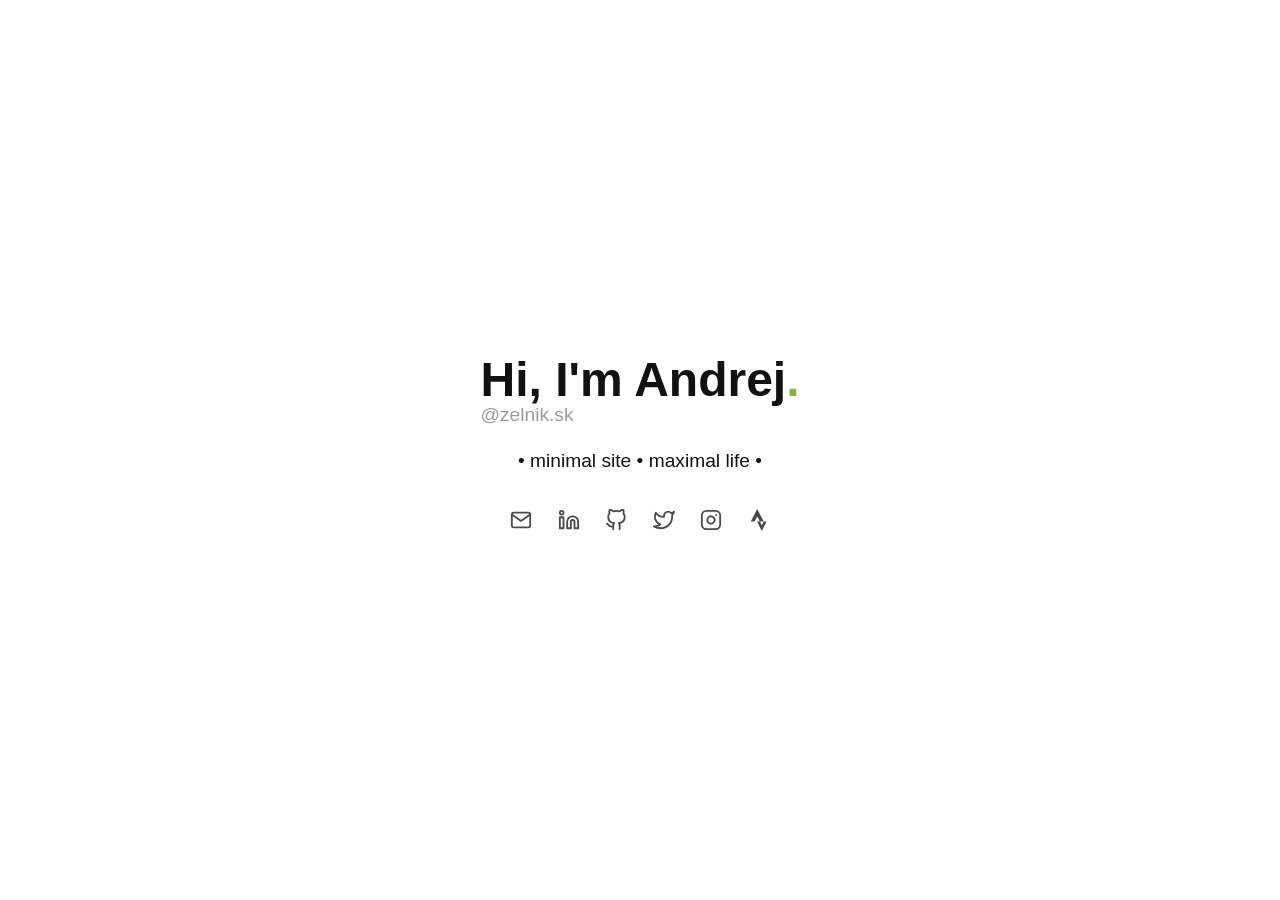
<file: index.html>
<!DOCTYPE html>
<html lang="en">
<head>
  <meta charset="UTF-8">
  <meta name="viewport" content="width=device-width, initial-scale=1.0">
  <meta http-equiv="Content-Security-Policy" content="default-src 'none'; style-src 'self'; img-src 'self'; form-action 'none'; base-uri 'none';">
  <title>andrej</title>
  <meta name="description" content="Hi, I'm Andrej — minimal site, maximal life.">
  <meta name="twitter:card" content="summary">
  <meta name="twitter:site" content="@andrej_zelnik">
  <meta name="twitter:title" content="andrej">
  <meta name="twitter:description" content="Hi, I'm Andrej — minimal site, maximal life.">
  <link rel="icon" href="favicon.ico">
  <link rel="icon" type="image/png" sizes="32x32" href="favicon-32x32.png">
  <link rel="icon" type="image/png" sizes="16x16" href="favicon-16x16.png">
  <link rel="stylesheet" href="style.css">
</head>
<body>
  <main>
    <div class="content">
      <div class="heading-group">
        <h1>Hi, I'm Andrej<span class="dot">.</span></h1>
        <span class="handle">@zelnik.sk</span>
      </div>
      <p class="subheading">• minimal site • maximal life •</p>
      <nav class="social-icons" aria-label="Social links">
      <a href="mailto:andrej@zelnik.sk" rel="me" title="Email" class="icon-link">
        <img src="svg/email.svg" alt="Email" width="22" height="22">
      </a>
      <a href="https://www.linkedin.com/in/andrejzelnik/" rel="me noopener noreferrer" title="LinkedIn" target="_blank" class="icon-link">
        <img src="svg/linkedin.svg" alt="LinkedIn" width="22" height="22">
      </a>
      <a href="https://github.com/andrejzelnik" rel="me noopener noreferrer" title="GitHub" target="_blank" class="icon-link">
        <img src="svg/github.svg" alt="GitHub" width="22" height="22">
      </a>
      <a href="https://twitter.com/andrej_zelnik" rel="me noopener noreferrer" title="Twitter" target="_blank" class="icon-link">
        <img src="svg/twitter.svg" alt="Twitter" width="22" height="22">
      </a>
      <a href="https://instagram.com/ayozayo" rel="me noopener noreferrer" title="Instagram" target="_blank" class="icon-link">
        <img src="svg/instagram.svg" alt="Instagram" width="22" height="22">
      </a>
      <a href="https://www.strava.com/athletes/14282168" rel="me noopener noreferrer" title="Strava" target="_blank" class="icon-link">
        <img src="svg/strava.svg" alt="Strava" width="22" height="22">
      </a>
    </nav>
    </div>
  </main>
</body>
</html>
</file>
<file: style.css>
*, *::before, *::after {
  box-sizing: border-box;
  margin: 0;
  padding: 0;
}

html {
  font-family: -apple-system, BlinkMacSystemFont, "Segoe UI", Roboto,
    Oxygen-Sans, Ubuntu, Cantarell, "Helvetica Neue", sans-serif;
  -webkit-font-smoothing: antialiased;
  font-size: 95%;
}

@media (min-width: 800px) {
  html { font-size: 100%; }
}

@media (min-width: 1400px) {
  html { font-size: 115%; }
}

body {
  background: #fff;
  color: #111;
  min-height: 100vh;
  display: flex;
  align-items: center;
  justify-content: center;
}

main {
  text-align: center;
  padding: 2rem;
}

.content {
  display: inline-flex;
  flex-direction: column;
  align-items: stretch;
}

.heading-group {
  text-align: left;
}


h1 {
  font-size: 3rem;
  line-height: 1;
}

.dot {
  color: #88b04b;
}

.handle {
  display: block;
  color: #9b9b9b;
  font-size: 1.2rem;
}

.subheading {
  margin-top: 1.5rem;
  font-size: 1.2rem;
  white-space: nowrap;
  text-align: center;
}

.social-icons {
  display: flex;
  justify-content: center;
  margin-top: 1.5rem;
}

.icon-link {
  padding: 0.8rem;
  display: flex;
  align-items: center;
  justify-content: center;
  opacity: 0.7;
  transition: opacity 0.2s;
}

.icon-link:hover {
  opacity: 1;
}
</file>
